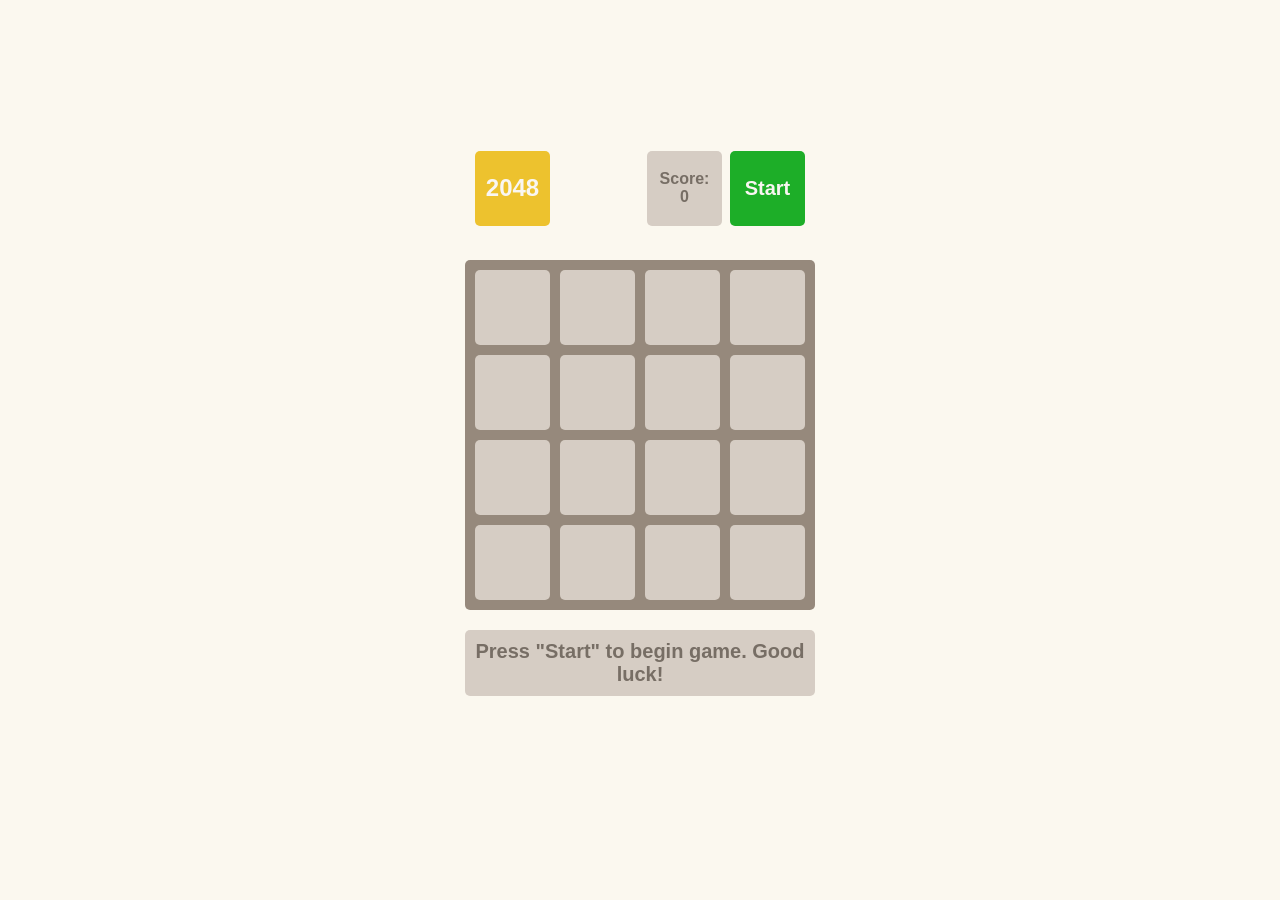
<file: index.html>
<!doctype html><html lang="en"><head><meta charset="utf-8"><meta name="viewport" content="width=device-width, initial-scale=1.0"><title>2048</title><link rel="icon" type="image/png" href="joystick.c70993fe.png"><link rel="stylesheet" href="index.31d34b3e.css"></head><body> <div class="container"> <div class="game-header"> <h1>2048</h1> <div class="controls"> <p class="info"> Score: <span class="game-score">0</span> </p> <button class="button start">Start</button> </div> </div> <table class="game-field"> <tbody> <tr class="field-row"> <td class="field-cell"></td> <td class="field-cell"></td> <td class="field-cell"></td> <td class="field-cell"></td> </tr> <tr class="field-row"> <td class="field-cell"></td> <td class="field-cell"></td> <td class="field-cell"></td> <td class="field-cell"></td> </tr> <tr class="field-row"> <td class="field-cell"></td> <td class="field-cell"></td> <td class="field-cell"></td> <td class="field-cell"></td> </tr> <tr class="field-row"> <td class="field-cell"></td> <td class="field-cell"></td> <td class="field-cell"></td> <td class="field-cell"></td> </tr> </tbody> </table> <div class="message-container"> <p class="hidden message message-lose">You lose! Restart the game?</p> <p class="hidden message message-win">Winner! Congrats! You did it!</p> <p class="message message-start"> Press "Start" to begin game. Good luck! </p> </div> </div> <script src="index.0da03186.js" type="module"></script><script src="index.78092296.js" nomodule defer></script> </body></html>
</file>
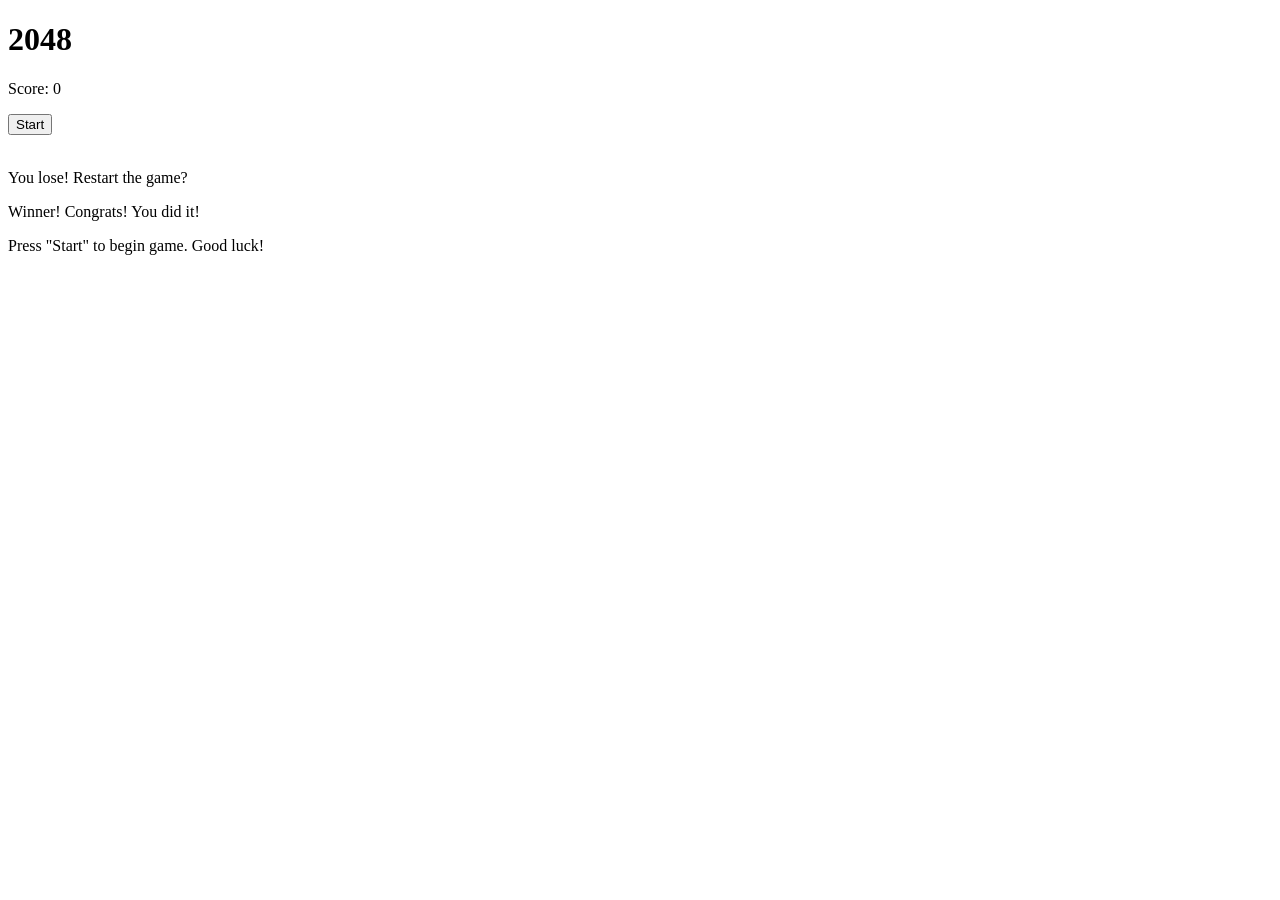
<file: src/index.html>
<!doctype html>
<html lang="en">
  <head>
    <meta charset="UTF-8" />
    <meta
      name="viewport"
      content="width=device-width, initial-scale=1.0"
    />
    <title>2048</title>

    <link
      rel="icon"
      type="image/png"
      href="./images/favicon/joystick.png"
    />

    <link
      rel="stylesheet"
      href="./styles/main.scss"
    />
  </head>
  <body>
    <div class="container">
      <div class="game-header">
        <h1>2048</h1>
        <div class="controls">
          <p class="info">
            Score:
            <span class="game-score">0</span>
          </p>
          <button class="button start">Start</button>
        </div>
      </div>

      <table class="game-field">
        <tbody>
          <tr class="field-row">
            <td class="field-cell"></td>
            <td class="field-cell"></td>
            <td class="field-cell"></td>
            <td class="field-cell"></td>
          </tr>

          <tr class="field-row">
            <td class="field-cell"></td>
            <td class="field-cell"></td>
            <td class="field-cell"></td>
            <td class="field-cell"></td>
          </tr>

          <tr class="field-row">
            <td class="field-cell"></td>
            <td class="field-cell"></td>
            <td class="field-cell"></td>
            <td class="field-cell"></td>
          </tr>

          <tr class="field-row">
            <td class="field-cell"></td>
            <td class="field-cell"></td>
            <td class="field-cell"></td>
            <td class="field-cell"></td>
          </tr>
        </tbody>
      </table>

      <div class="message-container">
        <p class="message message-lose hidden">You lose! Restart the game?</p>
        <p class="message message-win hidden">Winner! Congrats! You did it!</p>
        <p class="message message-start">
          Press "Start" to begin game. Good luck!
        </p>
      </div>
    </div>
    <script
      src="scripts/main.js"
      type="module"
    ></script>
  </body>
</html>
</file>
<file: index.31d34b3e.css>
body{background:#fbf8ef;-ms-flex-pack:center;justify-content:center;-ms-flex-align:center;align-items:center;min-height:100vh;margin:0;font-family:sans-serif;font-size:24px;font-weight:900;display:-ms-flexbox;display:flex}.field-cell{color:#776e65;box-sizing:border-box;text-align:center;vertical-align:center;-webkit-user-select:none;-ms-user-select:none;user-select:none;background:#d6cdc4;border-radius:5px;width:75px;height:75px}.field-cell--2{background:#eee4da}.field-cell--4{background:#ede0c8}.field-cell--8{color:#f9f6f2;background:#f2b179}.field-cell--16{color:#f9f6f2;background:#f59563}.field-cell--32{color:#f9f6f2;background:#f67c5f}.field-cell--64{color:#f9f6f2;background:#f65e3b}.field-cell--128{color:#f9f6f2;background:#edcf72}.field-cell--256{color:#f9f6f2;background:#edcc61}.field-cell--512{color:#f9f6f2;background:#edc850}.field-cell--1024{color:#f9f6f2;background:#edc53f}.field-cell--2048{color:#f9f6f2;background:#edc22e}.game-field{border-spacing:10px;background:#96897c;border-radius:5px}.game-header{box-sizing:border-box;-ms-flex-pack:justify;justify-content:space-between;width:100%;margin-bottom:24px;padding:10px;display:-ms-flexbox;display:flex}h1{color:#f9f6f2;box-sizing:border-box;background:#edc22e;border-radius:5px;-ms-flex-pack:center;justify-content:center;-ms-flex-align:center;align-items:center;width:75px;height:75px;margin:0;font-size:24px;transition:transform 1s;display:-ms-flexbox;display:flex}h1:hover{transform:translateY(119px)}.info{color:#776e65;box-sizing:border-box;background:#d6cdc4;border-radius:5px;-ms-flex-direction:column;flex-direction:column;-ms-flex-pack:center;justify-content:center;-ms-flex-align:center;align-items:center;width:75px;height:75px;margin:0 8px 0 0;font-size:16px;display:-ms-flexbox;display:flex}.controls{display:-ms-flexbox;display:flex}.button{cursor:pointer;color:#f9f6f2;border:none;border-radius:5px;outline:none;width:75px;height:75px;font-family:sans-serif;font-size:16px;font-weight:700;transition:background .25s}.start{background:#1dae28;font-size:20px}.start:hover{background:#179921}.restart{background:#f87474}.restart:hover{background:#ec6868}.message{box-sizing:border-box;color:#776e65;text-align:center;background:#d6cdc4;border-radius:5px;width:100%;padding:10px;font-size:20px}.message-lose{color:#f9f6f2;background:#f87474}.message-win{color:#f9f6f2;background:#edc22e}.hidden{display:none}.container{-ms-flex-direction:column;flex-direction:column;-ms-flex-align:center;align-items:center;width:350px;display:-ms-flexbox;display:flex}.message-container{width:100%;height:150px}
/*# sourceMappingURL=index.31d34b3e.css.map */
</file>
